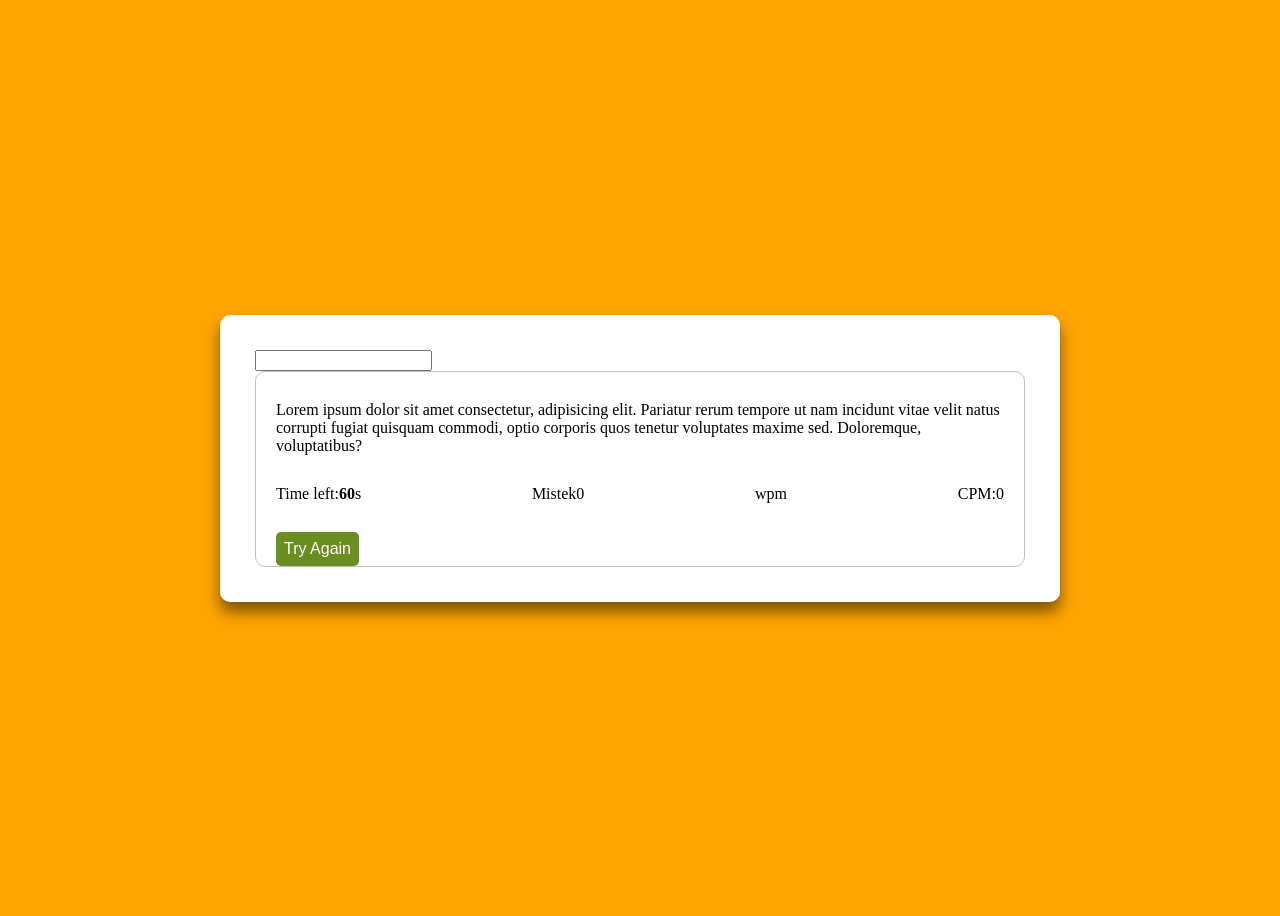
<file: untitled folder/index.html>
<!DOCTYPE html>
<html lang="en">
<head>
    <meta charset="UTF-8">
    <meta name="viewport" content="width=device-width, initial-scale=1.0">
    <title>Document</title>
    <link href="style.css" rel="stylesheet">
    <script>
    </script>
</head>
<body>
    <div class="wrapper">   
        <input type="text" class="input-field">
        <div class="content-box">
        <div class="typing-text">
            <p>Lorem ipsum dolor sit amet consectetur, adipisicing elit. Pariatur rerum tempore ut nam incidunt vitae velit natus corrupti fugiat quisquam commodi, optio corporis quos tenetur voluptates maxime sed. Doloremque, voluptatibus?</p>
        </div>
        <div class="content">
             <ul class="result-details">
                <li class="time">
                    <p>Time left:</p>
                    <span><b>60</b>s</span>
                </li>
                <li class="mistek">
                    <p>Mistek</p>
                    <span>0</span>
                </li>
                <li class="wpm">
                    <p>wpm</p>
                </li>
                <li class="cpm">
                    <p>CPM:</p>
                    <span>0</span>
                </li>
            </ul>
            <button>Try Again</button>
        </div>
    </div>
    </div>
</body>
</html>
</file>
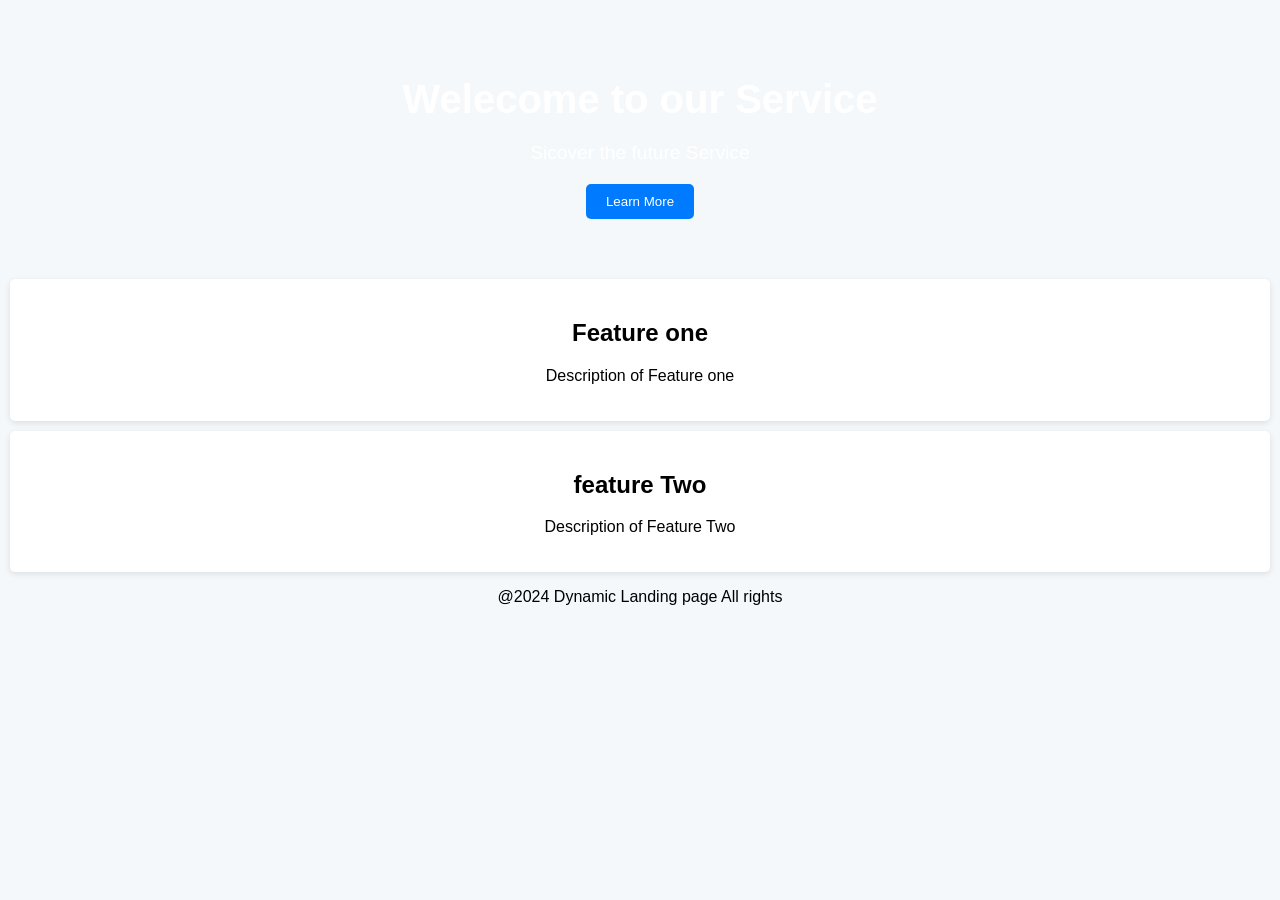
<file: DesignLayout.html>
<!DOCTYPE html>
<html lang="en">
<head>
    <meta charset="UTF-8">
    <meta name="viewport" content="width=device-width, initial-scale=1.0">
    <title>Vijay Shirsath</title>
      <link rel="stylesheet" type ="text/css" href="style3.css">
    <title>Document</title>
</head>
<body>
     <header>
        <h1>Welecome to our Service</h1>
        <p>Sicover the future Service</p>
        <button class="action-button">Learn More</button>
     </header>
     <section class="features">
        <div class="feature">
        <h2>Feature one</h2>
            <p>Description of Feature one </p>

        </div>
        <div class="feature ">
            <h2>feature Two</h2>
            <p>Description of Feature Two</p>
        </div>


     </section>

     <footer>

          <p>@2024 Dynamic Landing page All rights</p>
     </footer>
</body>
</html>
</file>
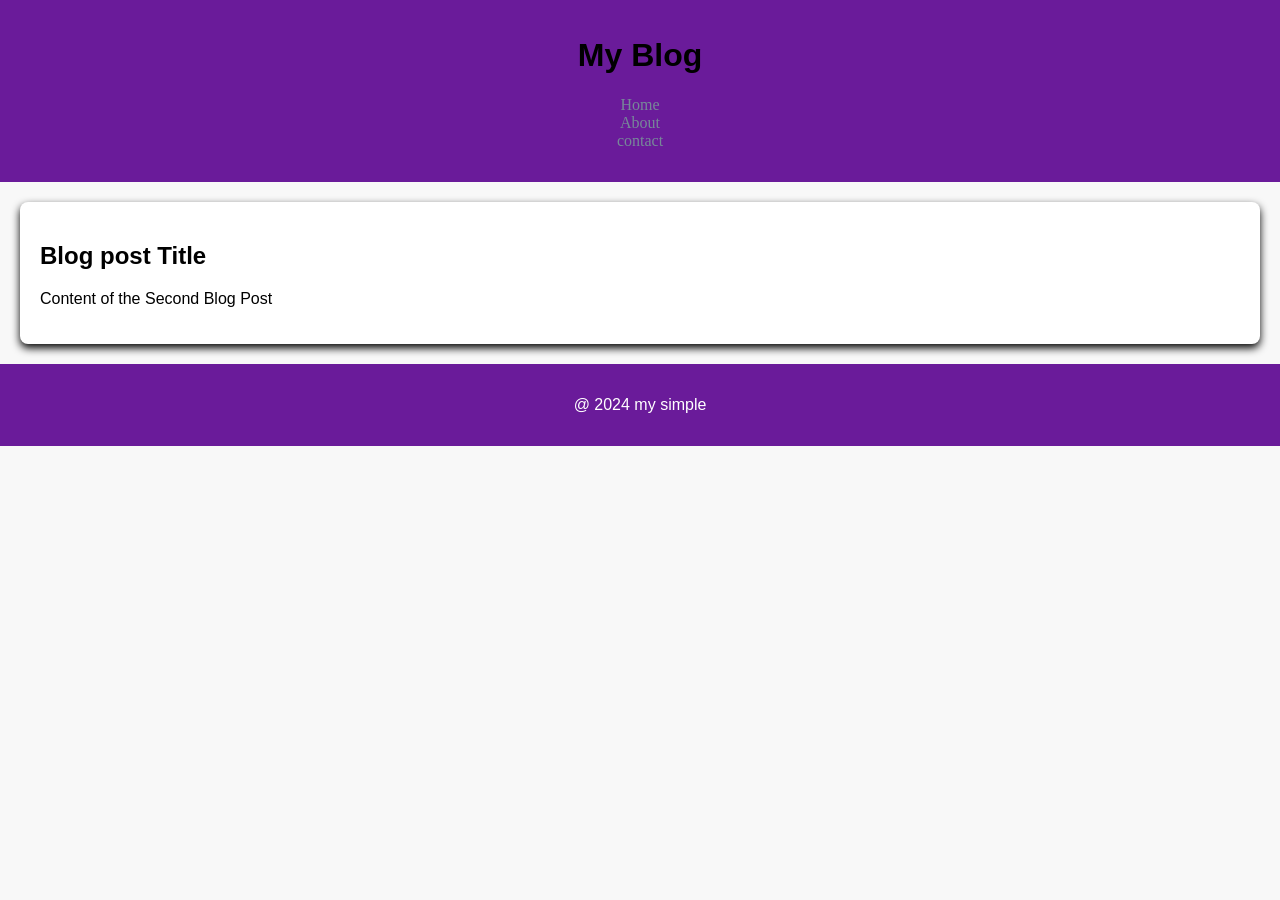
<file: simpleLayout.html>
<!DOCTYPE html>
<html lang="en">
<head>
    <meta charset="UTF-8">
    <meta name="viewport" content="width=`, initial-scale=1.0">
    <title>Document</title>
    <link rel="stylesheet" type="text/css" href="style1.css">
</head>
<body>
    <header>
        <h1>My Blog</h1>
        <nav>
           <ul>
              <li><a href="#">Home</a></li>
              <li><a href="#">About</a></li>
              <li><a href="#">contact</a></li>

           </ul>


        </nav>
    </header>
     <main>
        <article>
            <h2>Blog post Title</h2>
            <p> Content of the Second Blog Post</p>
        </article>

     </main>
     <footer>

        <p>@ 2024 my simple</p>
     </footer>
    
</body>
</html>
</file>
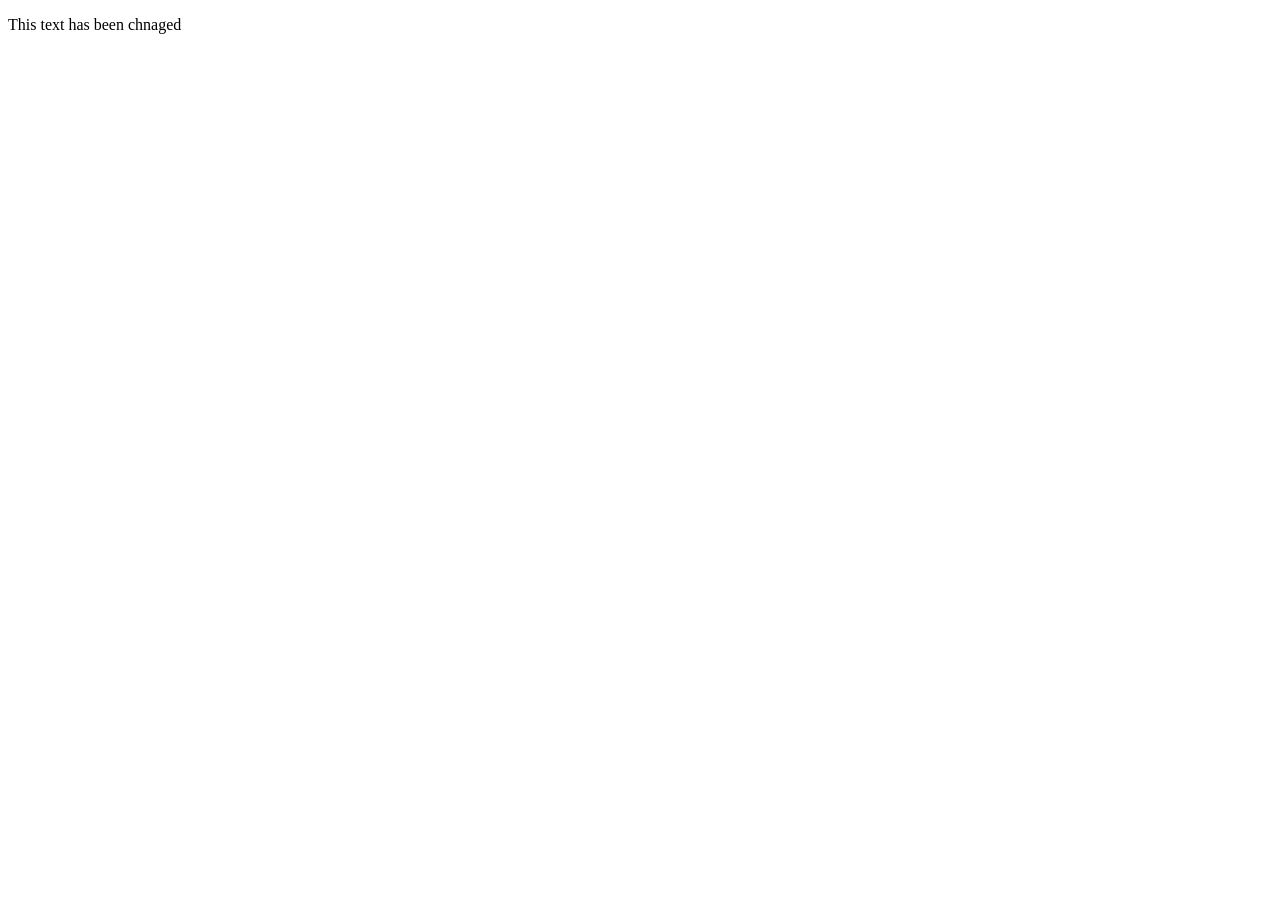
<file: textChnage.html>
<!DOCTYPE html>
<html lang="en">
<head>
    <meta charset="UTF-8">
    <meta name="viewport" content="width=device-width, initial-scale=1.0">
    <title>Document</title>
</head>
<body>
    <p id="myPargarph">This is a Paragraph</p>
    <script>
          let Paragraph =document.getElementById("myPargarph");
          Paragraph.textContent ="This text has been chnaged"
    </script>
</body>
</html>
</file>
<file: untitled folder/style.css>
•{

     margin :0 ;
     padding: 0;
     font-family: Verdana, Geneva, Tahoma, sans-serif,
     
}

body{
  min-height: 100vh;
    display: flex;
    padding: 0 10px;
    align-items: center;
    justify-content: center;
    background: orange;

}

.wrapper {

    width: 770px;
    padding: 35px;
    background: #fff;
    border-radius: 10px;
    box-shadow: 0 10px 15px  rgba(0,0,0,0.5);
}

.wrapper .content-box{
  padding: 13px 20px 0;
  border-radius: 10px;
  border:1px solid #bfbfbf

}

.content-box .result-details{
 margin-top: 17px;
 display: flex;
 padding: 12px 0;
 flex-wrap: wrap;
align-items: center;
justify-content: space-between;

}

.result-details li{
    display: flex;
    height: 20px;
    list-style: none;
    align-items: center;
}

.content button{

    outline: none;
    border: none;
    color: #fff;
    background: olivedrab;
    padding: 8px;
    font-size: 16px;
    cursor: pointer;
    border-radius: 5px;
    transition: transform 0.3s ease;
}

.content button:active {

    transform: scale(0.97);
}
</file>
<file: style3.css>
body{


     font-family: 'Arial', sans-serif;
     margin:0;
     padding:0;
     background-color: #f4f8fb;
     text-align: center;
}
header{

    background-image: url('https://i.imgur.com/RurqKDM.jpg');
    color :white;
    padding: 50px 20px;
    background-size: cover;
    background-position: center;
}

header h1 {

    font-size: 2.5rem;
    margin-bottom: 20px;
}

header p{
    font-size: 1.2rem;
    margin-bottom: 20px;
}

.action-button {

    padding: 10px 20px;
    background-color: #007bff;
    color: white;
    border: none;
    border-radius: 5px;
    cursor:pointer;
    transition: background-color 0.3s;
}
.feature{

    margin: 10px;
    padding: 20px;
    background-color: white;
    border-radius: 5px;
    box-shadow: 0 2px 6px
    rgba(0,0,0,0.1);


}
</file>
<file: style1.css>
body {

    font-family :'Arial', sans-serif;
    margin:0;
    padding: 0;
    background-color: #f8f8f8;
}

header{
    background-color: #6a1b9a;
    color: black;
    text-align: center;
    padding: 1em 0;
}

header nav ul {

    list-style: none;
    padding: 0;
}

header nav ul li a {

    color: #ffffff;
    text-decoration: none;
    font-family: bold;
    color:lightslategrey
  }
 main {

    margin: 20px;
    background-color: #ffffff;
    padding: 20px;
    border-radius: 8px;
    box-shadow: 0 4px 8px;
 }
  footer {
    background-color: #6a1b9a; 
    text-align: center;
    color: #ffffff;
    text-align: center;
    padding: 1em 0;

  }
</file>
